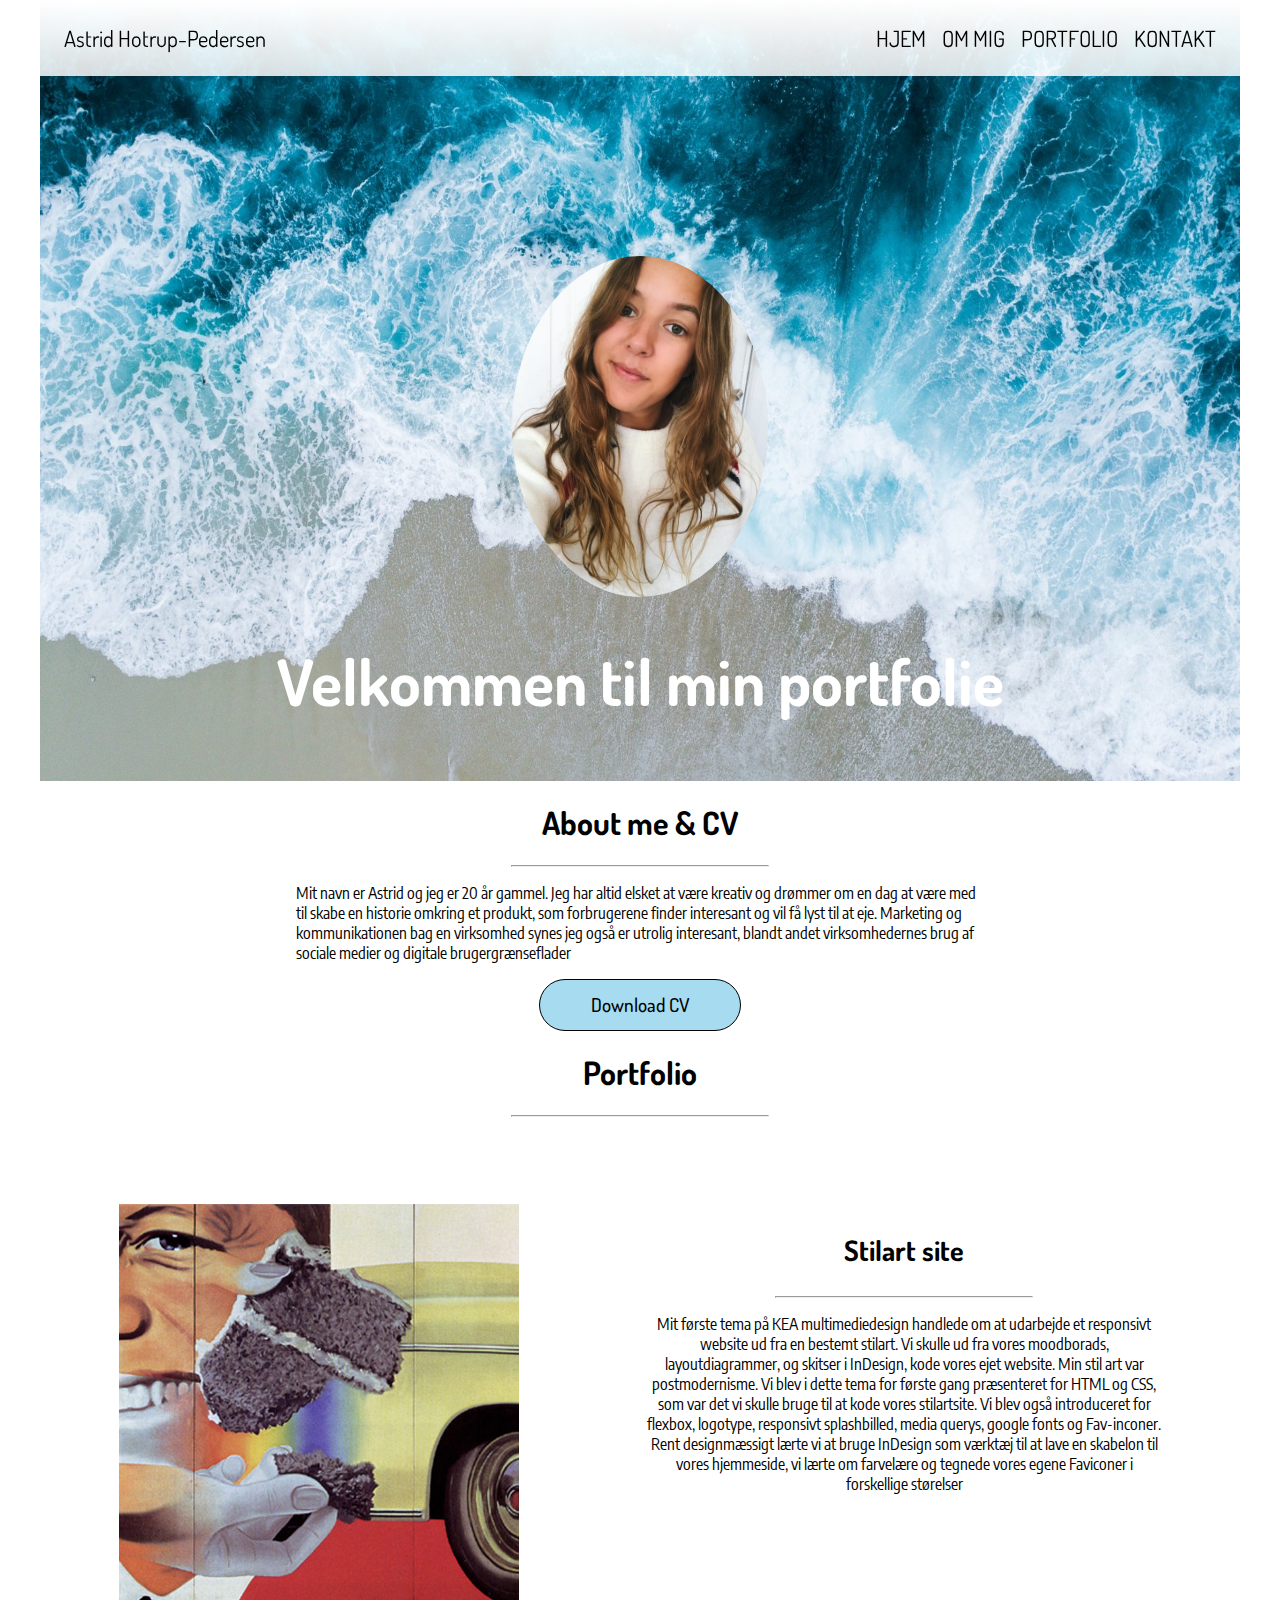
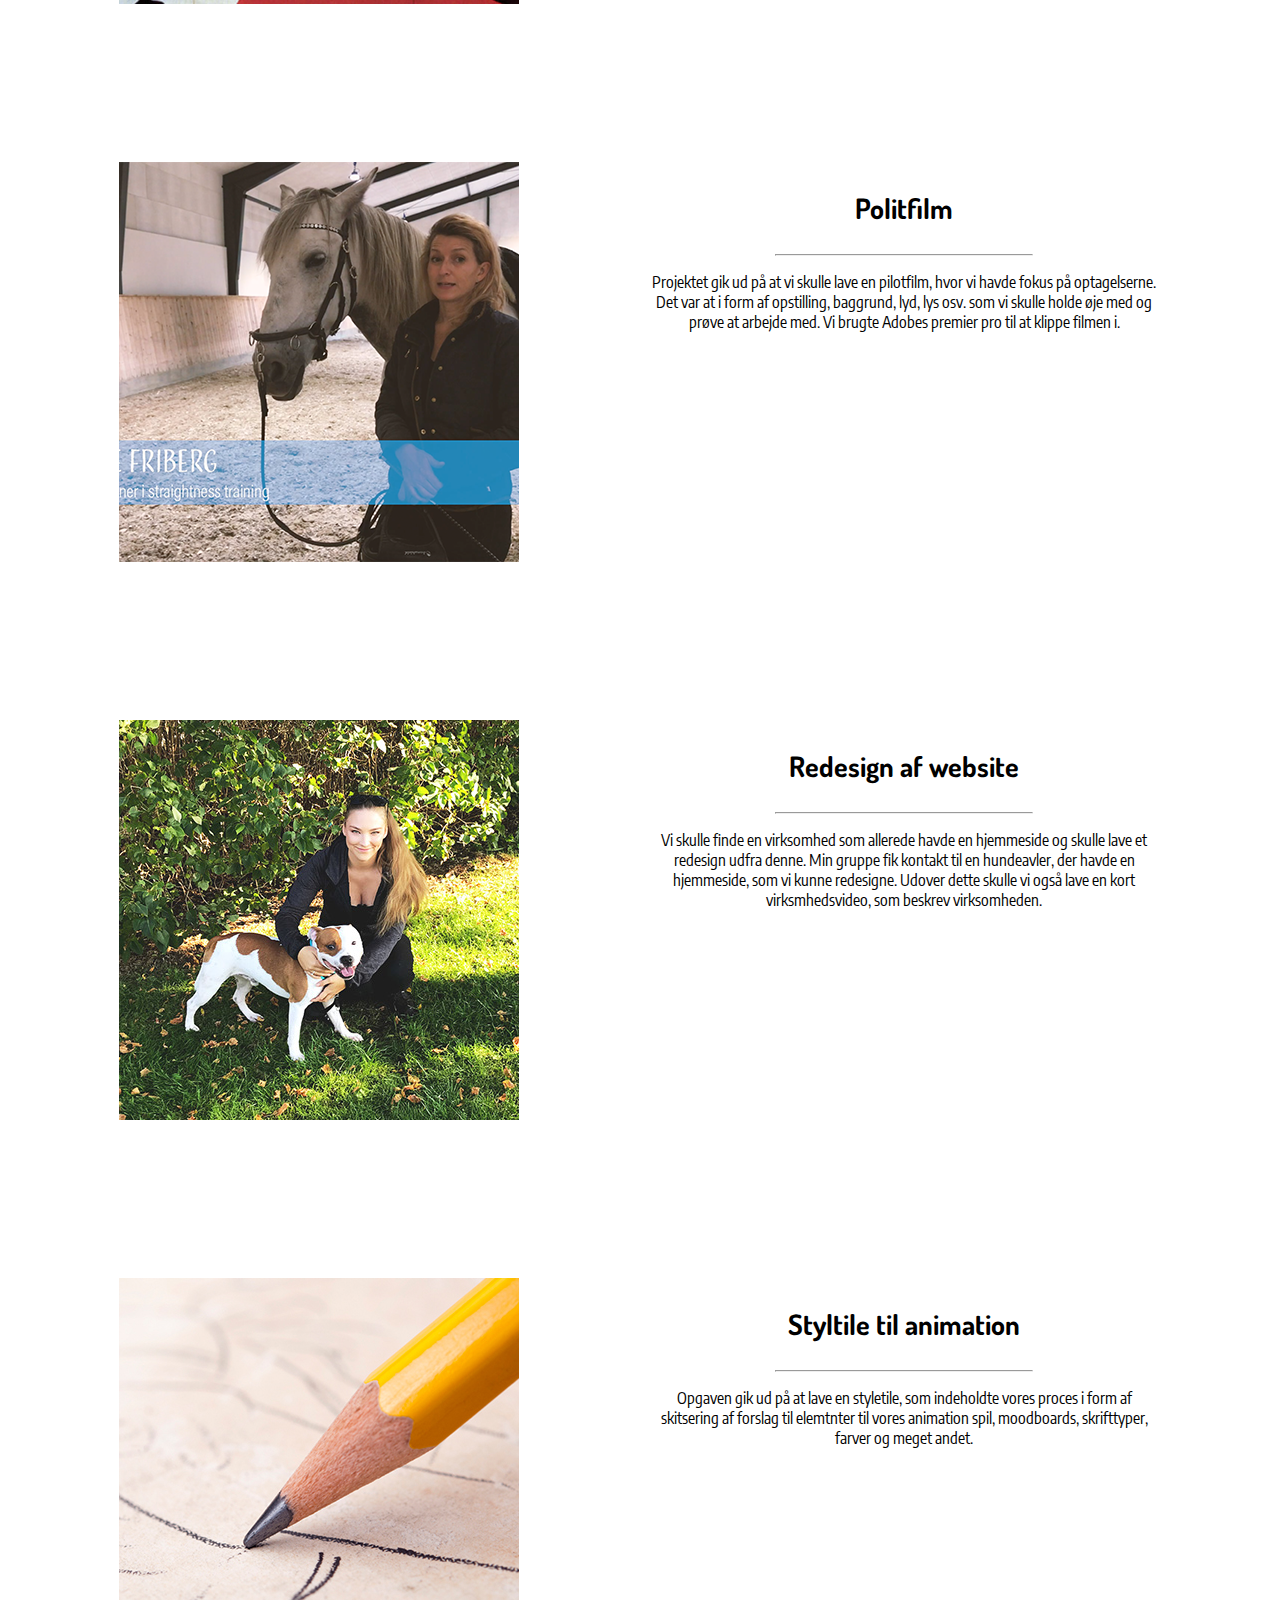
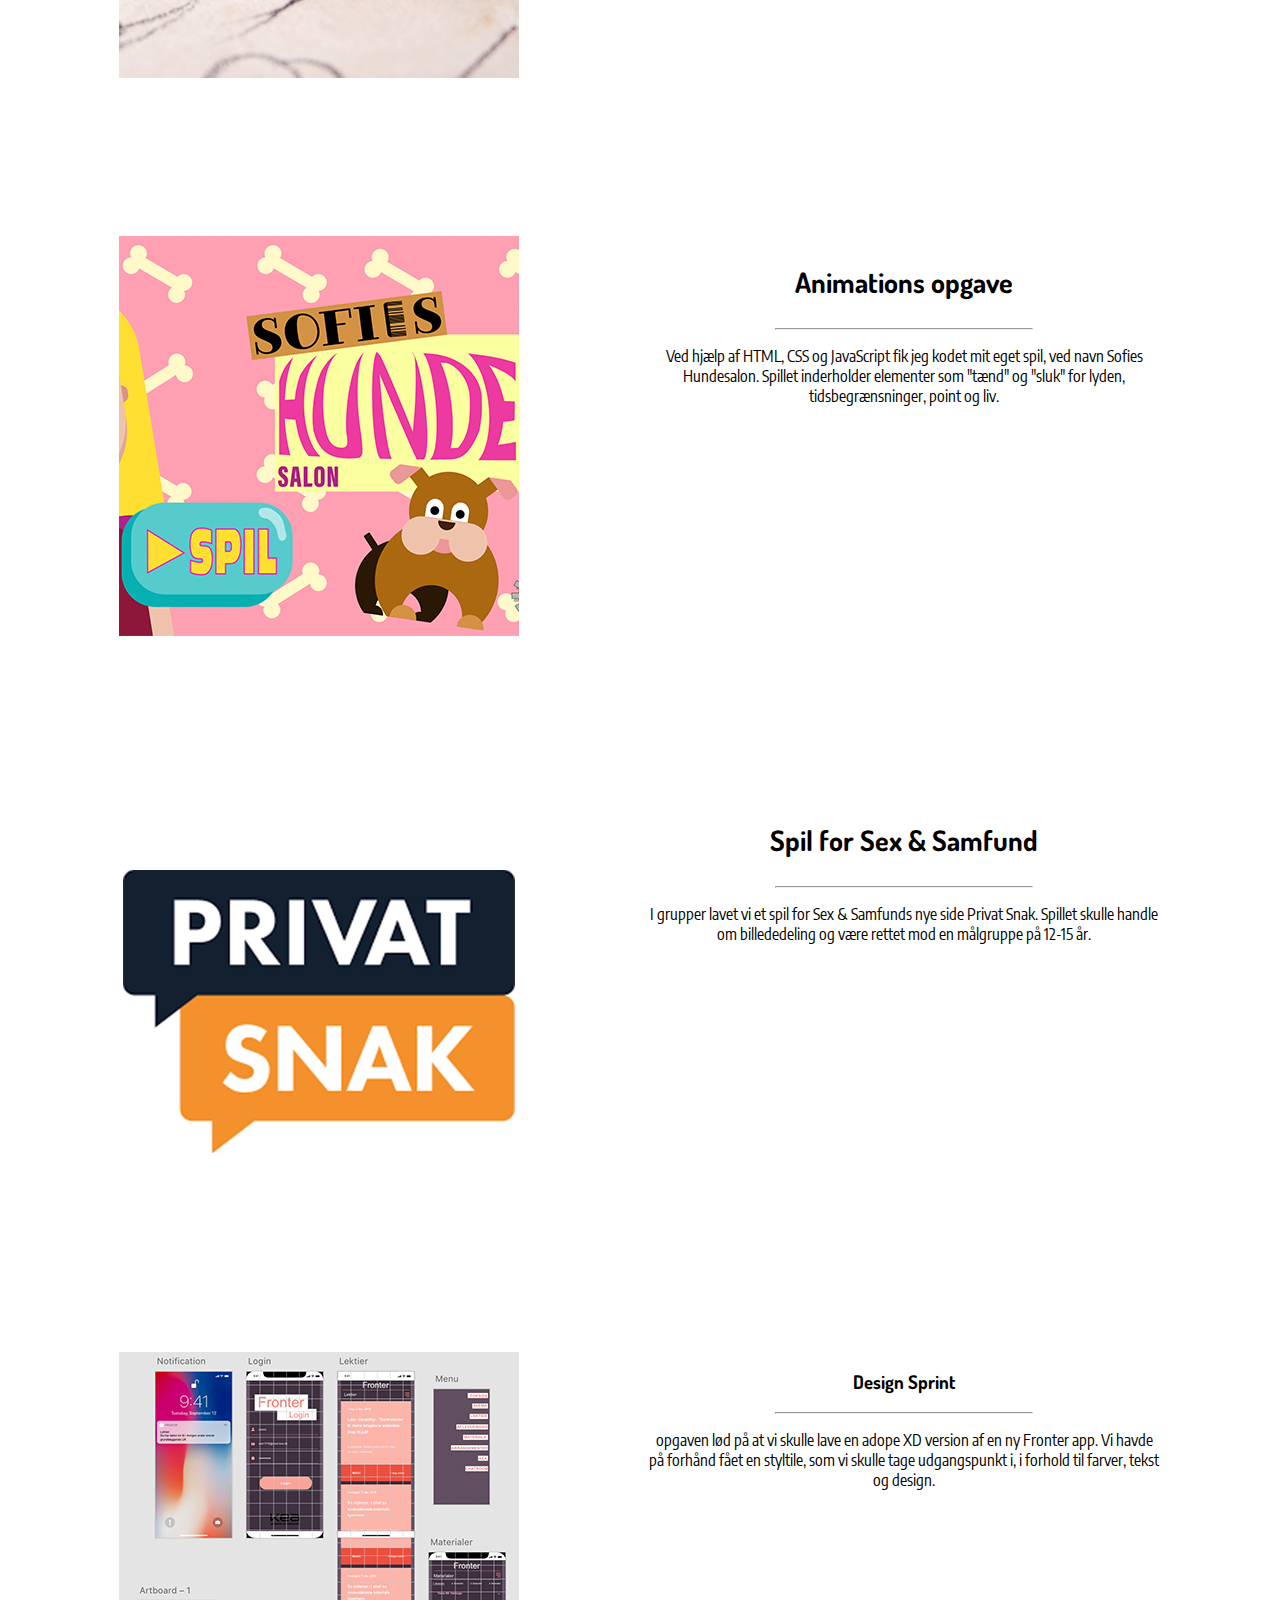
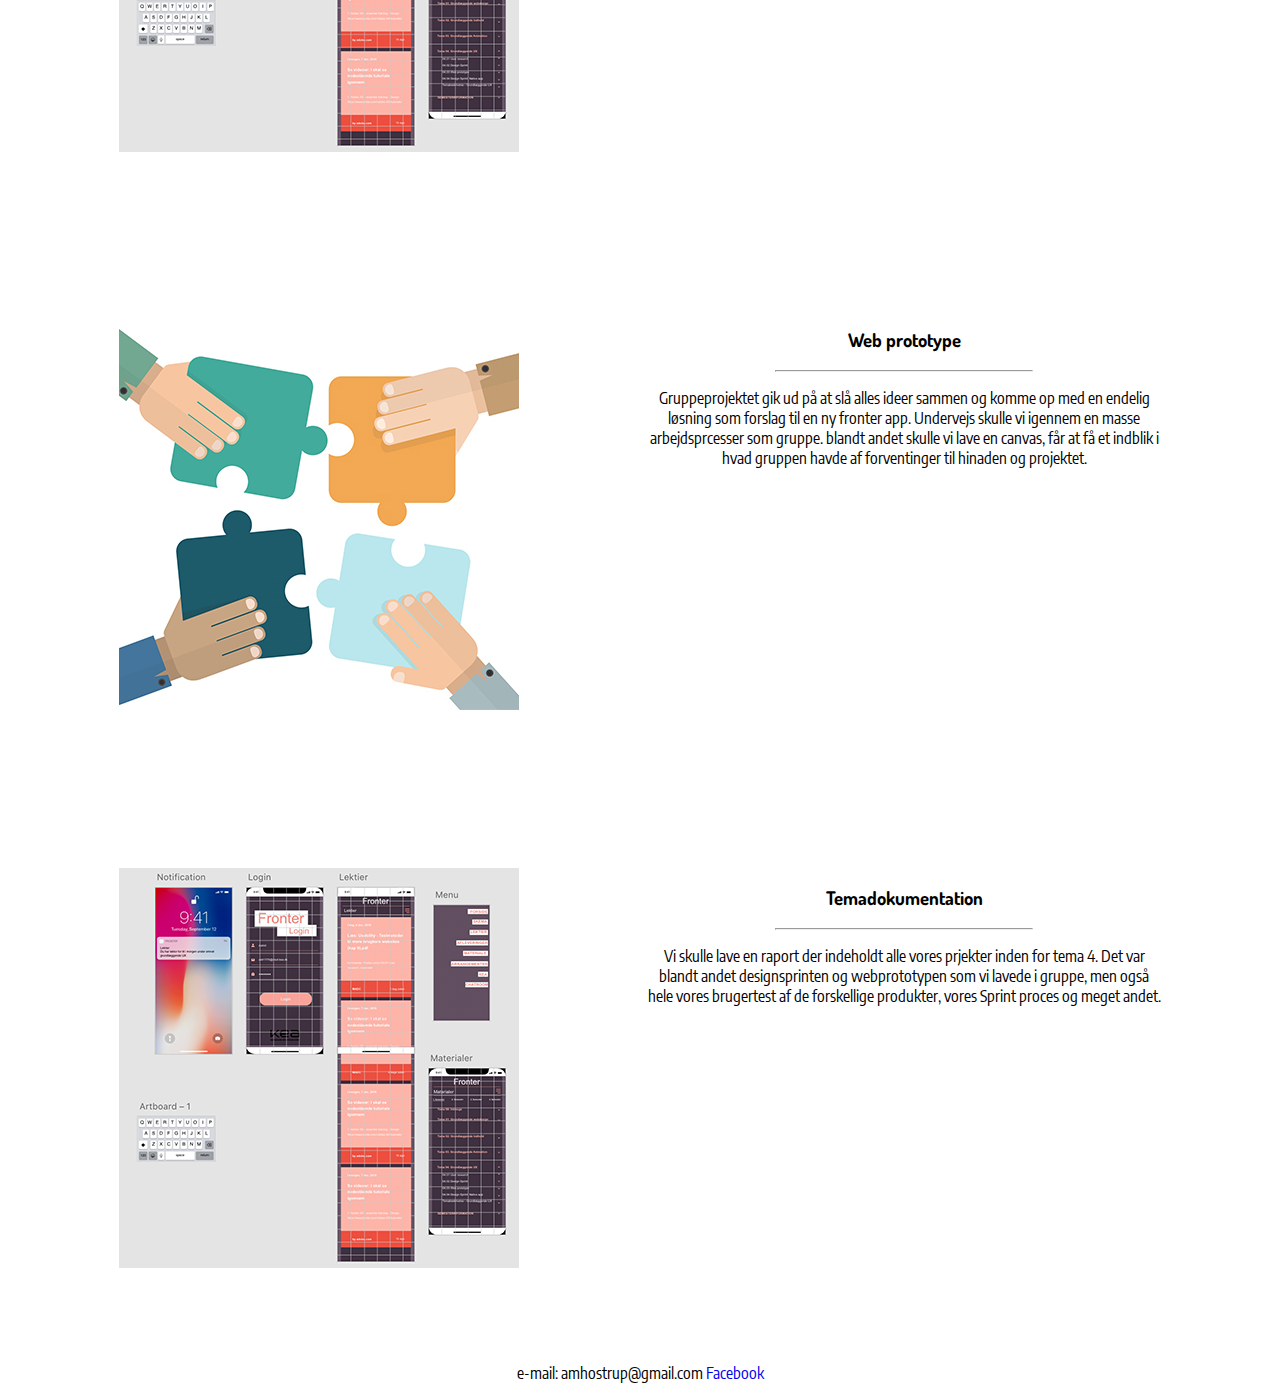
<file: portfolie/index.html>
<!DOCTYPE html>
<html lang="da">

<head>
    <meta charset="utf-8">
    <meta name="viewport" content="width=device-width, initial-scale=1.0">
    <title>Astrid Hostrup-Pedersen, Portfolio</title>
    <link rel="stylesheet" href="style.css">
    <link href="https://fonts.googleapis.com/css?family=Dosis|Encode+Sans+Condensed" rel="stylesheet">
</head>

<body>
    <header>
        <div class="navn">Astrid Hotrup-Pedersen</div>

        <div class="burgermenu">
            <div class="box hide">
                <div class="ned_menu">
                    <a href="#home">HJEM</a>
                    <a href="#about">OM MIG</a>
                    <a href="#portfolio">PORTFOLIO</a>
                    <a href="#contact">KONTAKT</a>
                </div>
            </div>
            <div class="bar1"></div>
            <div class="bar2"></div>
            <div class="bar3"></div>
        </div>

        <nav class="hovedmenu">
            <a href="#home">HJEM</a>
            <a href="#about">OM MIG</a>
            <a href="#portfolio">PORTFOLIO</a>
            <a href="#contact">KONTAKT</a>
        </nav>


    </header>


    <section id="home">

        <div class="splash">
        </div>

        <div class="mig">
            <img src="billeder/mig.JPG" alt="Astrid Hotrup-Pedersen">
        </div>

        <div class="overskrift">
            <h1>Velkommen til min portfolie</h1>
        </div>

    </section>

    <section id="about">
        <h1>About me & CV</h1>
        <hr>
        <p>Mit navn er Astrid og jeg er 20 år gammel. Jeg har altid elsket at være kreativ og drømmer om en dag at være med til skabe en historie omkring et produkt, som forbrugerene finder interesant og vil få lyst til at eje. Marketing og kommunikationen bag en virksomhed synes jeg også er utrolig interesant, blandt andet virksomhedernes brug af sociale medier og digitale brugergrænseflader </p>
        <a href="pics/cv.pdf" download="" class="button">Download CV</a>
    </section>

    <section id="portfolio">

        <h1>Portfolio</h1>
        <hr>

        <div id="stilart">

            <div class="container">
                <div class="column">
                    <img src="billeder/postmodern.jpg" alt="postmoderne kunst" class="image">
                    <div class="middle">
                        <div class="text">
                            <a href="redesign.html">
                                <h3>Stilart site</h3>
                            </a>
                            <hr>
                            <p>Mit første tema på KEA multimediedesign handlede om at udarbejde et responsivt website ud fra en bestemt stilart. Vi skulle ud fra vores moodborads, layoutdiagrammer, og skitser i InDesign, kode vores ejet website. Min stil art var postmodernisme. Vi blev i dette tema for første gang præsenteret for HTML og CSS, som var det vi skulle bruge til at kode vores stilartsite. Vi blev også introduceret for flexbox, logotype, responsivt splashbilled, media querys, google fonts og Fav-inconer. Rent designmæssigt lærte vi at bruge InDesign som værktæj til at lave en skabelon til vores hjemmeside, vi lærte om farvelære og tegnede vores egene Faviconer i forskellige størelser</p>
                        </div>
                    </div>

                </div>
            </div>
        </div>

        <div id="pilotfilm">
            <div class="container">
                <div class="column">
                    <img src="billeder/pilotfilm.png" alt="billede fra pilotfilm" class="image">
                    <div class="middle">
                        <div class="text">
                            <a href="https://www.youtube.com/watch?v=J_aZduEG86E&feature=youtu.be" target="_blank">
                                <h3>Politfilm</h3>
                            </a>
                            <hr>
                            <p>Projektet gik ud på at vi skulle lave en pilotfilm, hvor vi havde fokus på optagelserne. Det var at i form af opstilling, baggrund, lyd, lys osv. som vi skulle holde øje med og prøve at arbejde med. Vi brugte Adobes premier pro til at klippe filmen i.</p>
                        </div>
                    </div>
                </div>
            </div>
        </div>

        <div id="Redesign">
            <div class="container">
                <div class="column">
                    <img src="billeder/magster.jpg" alt="magster" class="image">
                    <div class="middle">
                        <div class="text">
                            <a href="http://tindertrouble.dk/kea/02-content/redesign_02_02_06_redesign/Index.html" target="_blank">
                                <h3>Redesign af website</h3>
                            </a>
                            <hr>
                            <p>Vi skulle finde en virksomhed som allerede havde en hjemmeside og skulle lave et redesign udfra denne. Min gruppe fik kontakt til en hundeavler, der havde en hjemmeside, som vi kunne redesigne. Udover dette skulle vi også lave en kort virksmhedsvideo, som beskrev virksomheden.</p>
                        </div>
                    </div>
                </div>
            </div>
        </div>

        <div id="styltile">
            <div class="container">
                <div class="column">
                    <img src="billeder/sketching.jpg" alt="sketching" class="image">

                    <div class="middle">
                        <div class="text">
                            <a href="https://fronter.com/kea/links/files.phtml/212829601$193992158$/1.+Semester/D.+Tema+03_prcent_3A+Grundl_prcent_E6ggende+Animation/03.01+Koncept+og+grafik/Afleveringer/Afleveringer+Hold+B/03.01.04+-+Link+til+scene+samt+udvidet+style+tle/03_01_04_spil_astrid.pdf" target="_blank">
                                <h3>Styltile til animation</h3>
                            </a>
                            <hr>
                            <p>Opgaven gik ud på at lave en styletile, som indeholdte vores proces i form af skitsering af forslag til elemtnter til vores animation spil, moodboards, skrifttyper, farver og meget andet. </p>
                        </div>
                    </div>
                </div>
            </div>
        </div>

        <div id="Redesign">
            <div class="container">
                <div class="column">
                    <img src="billeder/spil.png" alt="Sofies hundesalon" class="image">
                    <div class="middle">
                        <div class="text">
                            <a href="http://astridhostrup.dk/kea/03-animation/spil/index.html" target="_blank">
                                <h3>Animations opgave</h3>
                            </a>
                            <hr>
                            <p>Ved hjælp af HTML, CSS og JavaScript fik jeg kodet mit eget spil, ved navn Sofies Hundesalon. Spillet inderholder elementer som "tænd" og "sluk" for lyden, tidsbegrænsninger, point og liv.</p>
                        </div>
                    </div>
                </div>
            </div>
        </div>



        <div id="sexogsamfund">
            <div class="container">
                <div class="column">
                    <img src="billeder/privatsnak.png" alt="privatsnak" class="image">
                    <div class="middle">
                        <div class="text">
                            <a href="http://astridhostrup.dk/kea/03-animation/del_or_no_del/" target="_blank">
                                <h3>Spil for Sex & Samfund</h3>
                            </a>
                            <hr>
                            <p>I grupper lavet vi et spil for Sex & Samfunds nye side Privat Snak. Spillet skulle handle om billededeling og være rettet mod en målgruppe på 12-15 år.</p>
                        </div>
                    </div>
                </div>
            </div>
        </div>

        <div id="designsprint">
            <div class="container">
                <div class="column">
                    <img src="billeder/designsprint.png" alt="Adope XD screenshot" class="image">
                    <div class="middle">
                        <div class="text">
                            <h3>Design Sprint</h3>
                            <hr>
                            <p>opgaven lød på at vi skulle lave en adope XD version af en ny Fronter app. Vi havde på forhånd fået en styltile, som vi skulle tage udgangspunkt i, i forhold til farver, tekst og design.</p>
                        </div>
                    </div>
                </div>
            </div>
        </div>

        <div id="Webprototype">
            <div class="container">
                <div class="column">
                    <img src="billeder/gruppe.jpg" alt="gruppearbejde" class="image">
                    <div class="middle">
                        <div class="text">
                            <h3>Web prototype</h3>
                            <hr>
                            <p> Gruppeprojektet gik ud på at slå alles ideer sammen og komme op med en endelig løsning som forslag til en ny fronter app. Undervejs skulle vi igennem en masse arbejdsprcesser som gruppe. blandt andet skulle vi lave en canvas, får at få et indblik i hvad gruppen havde af forventinger til hinaden og projektet.</p>
                        </div>
                    </div>
                </div>
            </div>
        </div>


        <div id="Temadokumentation">

            <div class="container">
                <div class="column">
                    <img src="billeder/designsprint.png" alt="Adope XD screenshot" class="image">
                    <div class="middle">
                        <div class="text">
                            <h3>Temadokumentation</h3>
                            <hr>
                            <p>Vi skulle lave en raport der indeholdt alle vores prjekter inden for tema 4. Det var blandt andet designsprinten og webprototypen som vi lavede i gruppe, men også hele vores brugertest af de forskellige produkter, vores Sprint proces og meget andet.</p>
                        </div>
                    </div>
                </div>
            </div>
        </div>

    </section>

    <script src="script.js"></script>
</body>

<footer>
    <section id="contact">
        <p>e-mail: amhostrup@gmail.com <a href="https://www.facebook.com/astrid.hostruppedersen">Facebook</a></p>
    </section>
</footer>

</html>
</file>
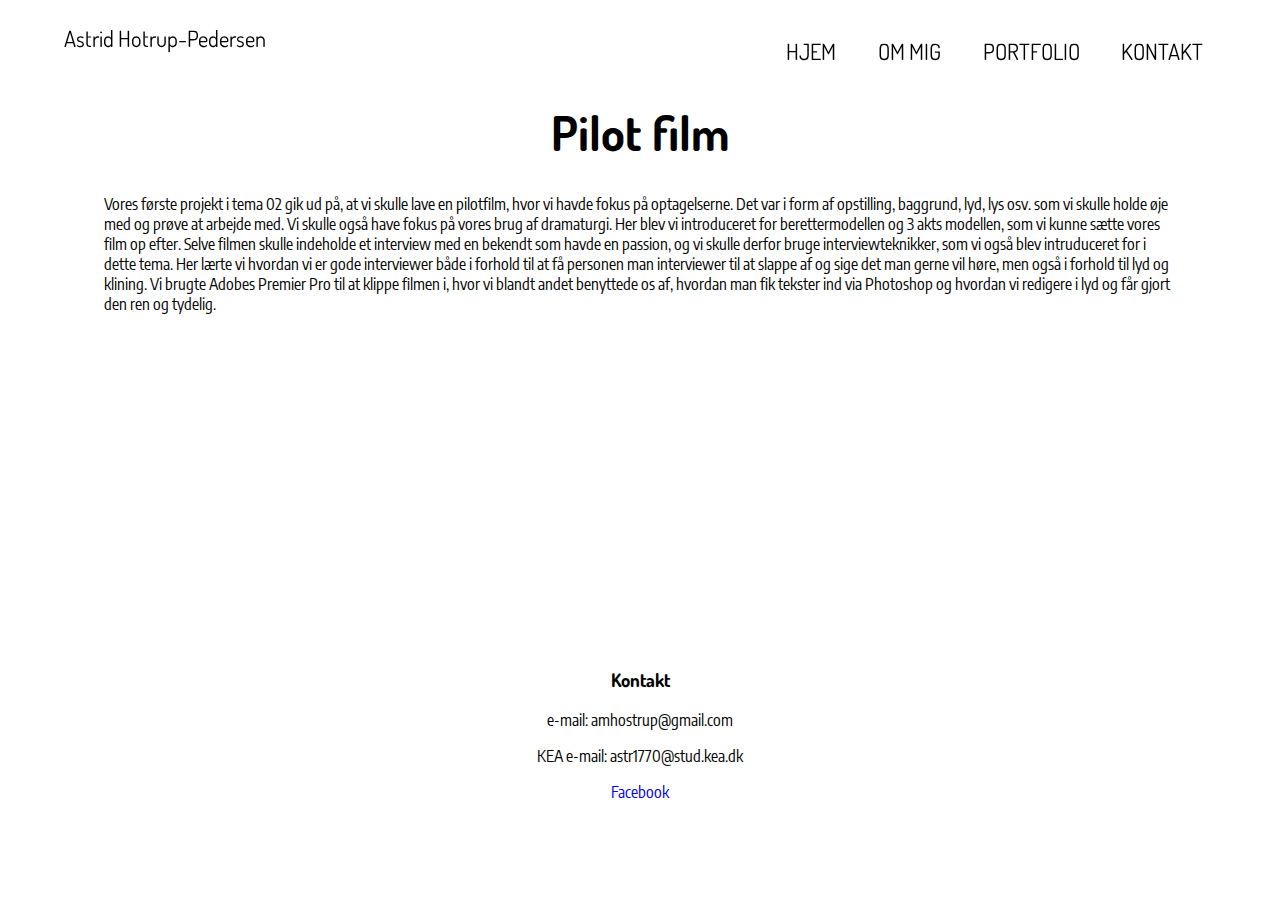
<file: pilotfilm.html>
<!DOCTYPE html>
<html lang="da">

<head>
    <meta charset="utf-8">
    <meta name="viewport" content="width=device-width, initial-scale=1.0">
    <title>Portfolio, Pilotfilm</title>
    <link rel="stylesheet" href="style.css">
    <link href="https://fonts.googleapis.com/css?family=Dosis|Encode+Sans+Condensed" rel="stylesheet">
</head>

<body>
    <header>
        <div class="navn">Astrid Hotrup-Pedersen</div>

        <div class="burgermenu">
            <div class="box hide">
                <div class="ned_menu">
                    <a href="index.html#home">HJEM</a>
                    <a href="index.html#about">OM MIG</a>
                    <a href="index.html#portfolio">PORTFOLIO</a>
                    <a href="index.html#contact">KONTAKT</a>
                </div>
            </div>
            <div class="bar1"></div>
            <div class="bar2"></div>
            <div class="bar3"></div>
        </div>

        <nav class="hovedmenu">
            <a href="index.html#home">HJEM</a>
            <a href="index.html#about">OM MIG</a>
            <a href="index.html#portfolio">PORTFOLIO</a>
            <a href="index.html#contact">KONTAKT</a>
        </nav>
    </header>
    <section id="portfolio_sites">
        <div class="portfolio_overskrift">
            <h1>Pilot film</h1>
        </div>

        <p>Vores første projekt i tema 02 gik ud på, at vi skulle lave en pilotfilm, hvor vi havde fokus på optagelserne. Det var i form af opstilling, baggrund, lyd, lys osv. som vi skulle holde øje med og prøve at arbejde med. Vi skulle også have fokus på vores brug af dramaturgi. Her blev vi introduceret for berettermodellen og 3 akts modellen, som vi kunne sætte vores film op efter. Selve filmen skulle indeholde et interview med en bekendt som havde en passion, og vi skulle derfor bruge interviewteknikker, som vi også blev intruduceret for i dette tema. Her lærte vi hvordan vi er gode interviewer både i forhold til at få personen man interviewer til at slappe af og sige det man gerne vil høre, men også i forhold til lyd og klining. Vi brugte Adobes Premier Pro til at klippe filmen i, hvor vi blandt andet benyttede os af, hvordan man fik tekster ind via Photoshop og hvordan vi redigere i lyd og får gjort den ren og tydelig.</p>

        <iframe width="560" height="315" src="https://www.youtube.com/embed/J_aZduEG86E" frameborder="0" allow="accelerometer; autoplay; encrypted-media; gyroscope; picture-in-picture" allowfullscreen></iframe>

    </section>

    <script src="script.js"></script>
    <footer>
        <section id="contact">
            <h3>Kontakt</h3>
            <p>e-mail: amhostrup@gmail.com</p>
            <p>KEA e-mail: astr1770@stud.kea.dk</p><a href="https://www.facebook.com/astrid.hostruppedersen">
                <p>Facebook</p>
            </a>
        </section>
    </footer>
</body>


</html>
</file>
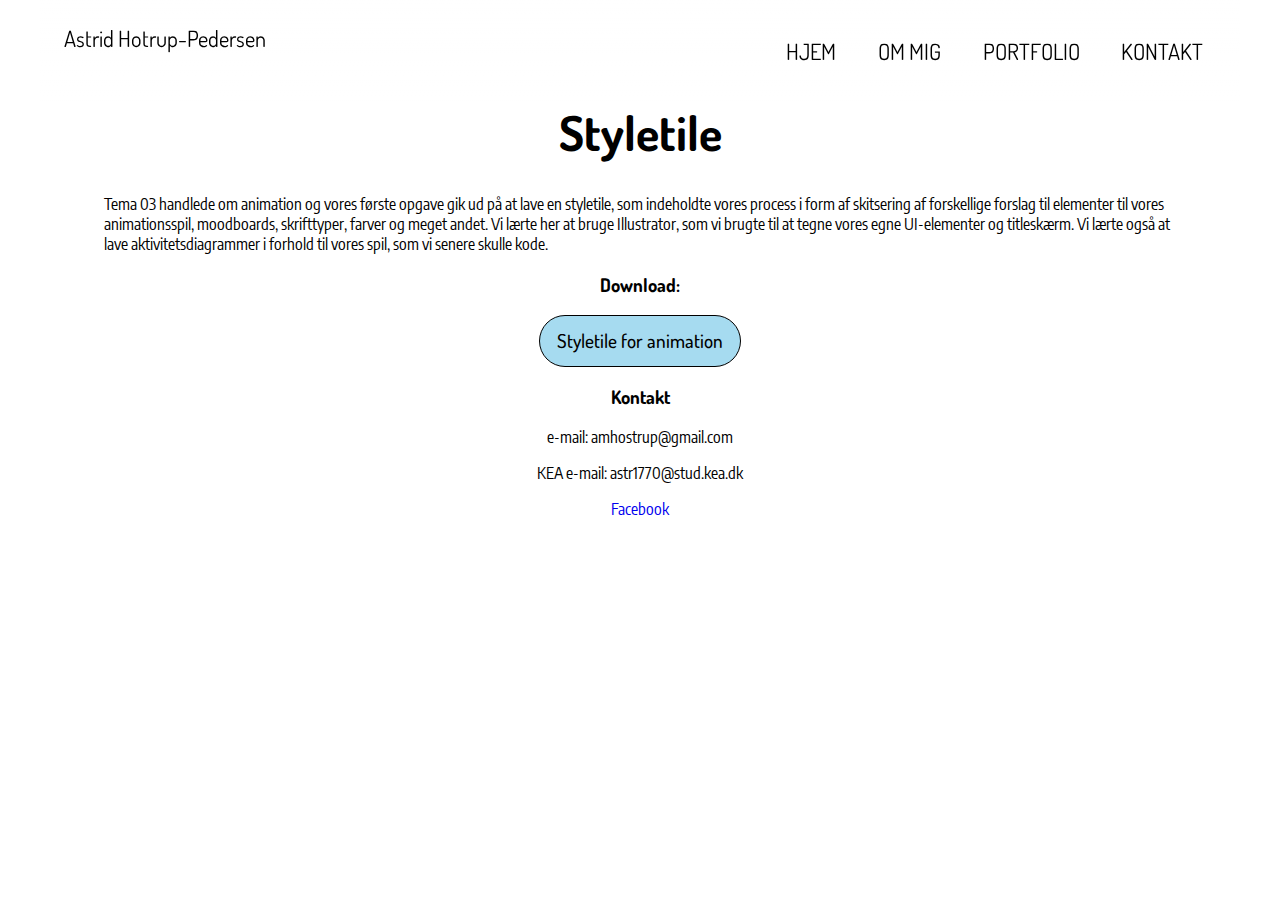
<file: styletile.html>
<!DOCTYPE html>
<html lang="da">

<head>
    <meta charset="utf-8">
    <meta name="viewport" content="width=device-width, initial-scale=1.0">
    <title>Astrid Hostrup-Pedersen, Portfolio</title>
    <link rel="stylesheet" href="style.css">
    <link href="https://fonts.googleapis.com/css?family=Dosis|Encode+Sans+Condensed" rel="stylesheet">
</head>

<body>
    <header>
        <div class="navn">Astrid Hotrup-Pedersen</div>

        <div class="burgermenu">
            <div class="box hide">
                <div class="ned_menu">
                    <a href="index.html#home">HJEM</a>
                    <a href="index.html#about">OM MIG</a>
                    <a href="index.html#portfolio">PORTFOLIO</a>
                    <a href="index.html#contact">KONTAKT</a>
                </div>
            </div>
            <div class="bar1"></div>
            <div class="bar2"></div>
            <div class="bar3"></div>
        </div>

        <nav class="hovedmenu">
            <a href="index.html#home">HJEM</a>
            <a href="index.html#about">OM MIG</a>
            <a href="index.html#portfolio">PORTFOLIO</a>
            <a href="index.html#contact">KONTAKT</a>
        </nav>
    </header>
    <section id="portfolio_sites">
        <div class="portfolio_overskrift">
            <h1>Styletile</h1>
        </div>

        <p>Tema 03 handlede om animation og vores første opgave gik ud på at lave en styletile, som indeholdte vores process i form af skitsering af forskellige forslag til elementer til vores animationsspil, moodboards, skrifttyper, farver og meget andet. Vi lærte her at bruge Illustrator, som vi brugte til at tegne vores egne UI-elementer og titleskærm. Vi lærte også at lave aktivitetsdiagrammer i forhold til vores spil, som vi senere skulle kode.</p>

        <h3>Download:</h3>
        <div class="knap">
            <a href="billeder/styltile/03_01_04_spil_astrid.pdf" download="" class="button">Styletile for animation</a>
        </div>

    </section>

    <script src="script.js"></script>
    <footer>
        <section id="contact">
            <h3>Kontakt</h3>
            <p>e-mail: amhostrup@gmail.com</p>
            <p>KEA e-mail: astr1770@stud.kea.dk</p><a href="https://www.facebook.com/astrid.hostruppedersen">
                <p>Facebook</p>
            </a>
        </section>
    </footer>
</body>


</html>
</file>
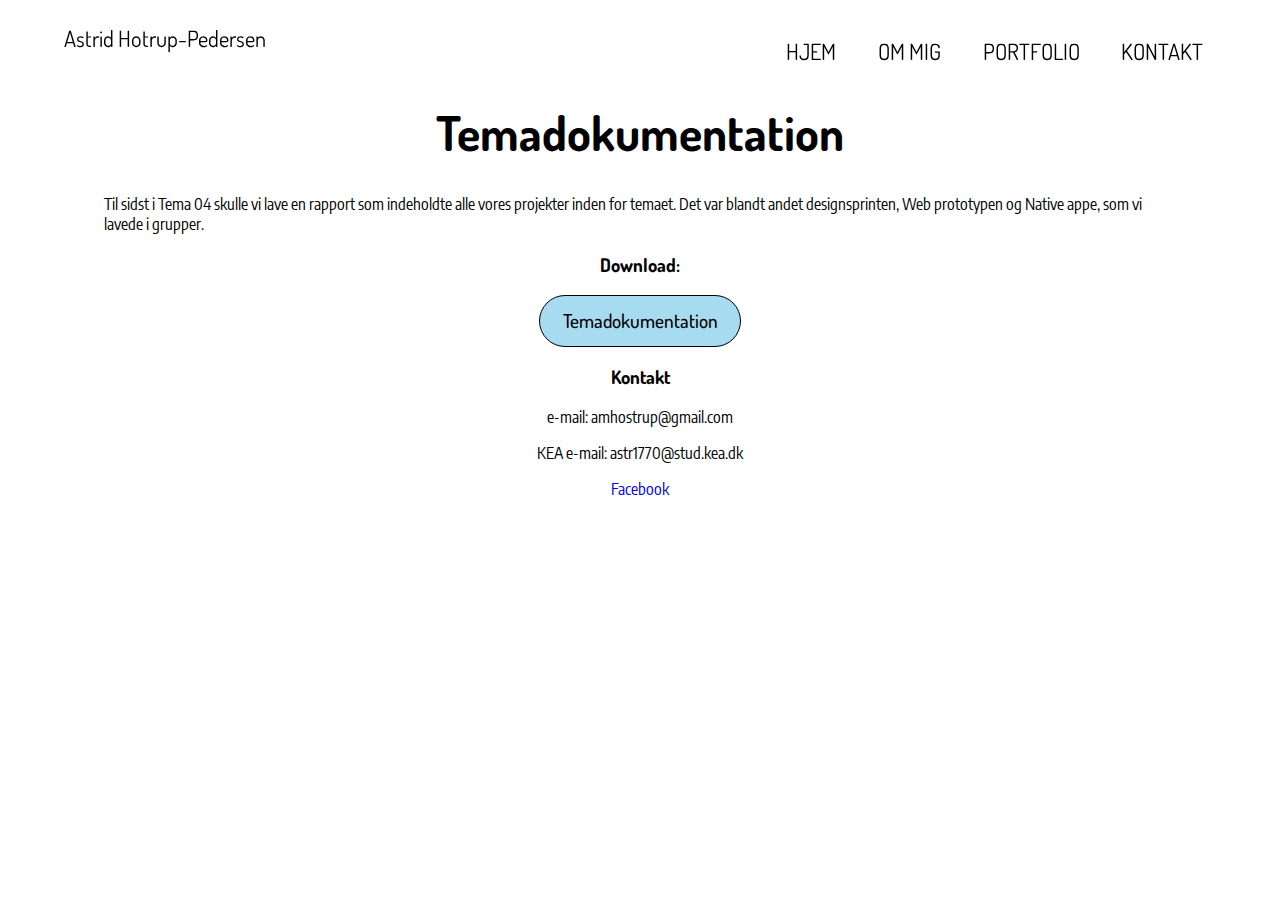
<file: temadokumentation.html>
<!DOCTYPE html>
<html lang="da">

<head>
    <meta charset="utf-8">
    <meta name="viewport" content="width=device-width, initial-scale=1.0">
    <title>Portfolio, Temadokumentation</title>
    <link rel="stylesheet" href="style.css">
    <link href="https://fonts.googleapis.com/css?family=Dosis|Encode+Sans+Condensed" rel="stylesheet">
</head>

<body>
    <header>
        <div class="navn">Astrid Hotrup-Pedersen</div>

        <div class="burgermenu">
            <div class="box hide">
                <div class="ned_menu">
                    <a href="index.html#home">HJEM</a>
                    <a href="index.html#about">OM MIG</a>
                    <a href="index.html#portfolio">PORTFOLIO</a>
                    <a href="index.html#contact">KONTAKT</a>
                </div>
            </div>
            <div class="bar1"></div>
            <div class="bar2"></div>
            <div class="bar3"></div>
        </div>

        <nav class="hovedmenu">
            <a href="index.html#home">HJEM</a>
            <a href="index.html#about">OM MIG</a>
            <a href="index.html#portfolio">PORTFOLIO</a>
            <a href="index.html#contact">KONTAKT</a>
        </nav>
    </header>
    <section id="portfolio_sites">
        <div class="portfolio_overskrift">
            <h1>Temadokumentation</h1>
        </div>

        <p>Til sidst i Tema 04 skulle vi lave en rapport som indeholdte alle vores projekter inden for temaet. Det var blandt andet designsprinten, Web prototypen og Native appe, som vi lavede i grupper.</p>

        <h3>Download:</h3>
        <div class="knap">
            <a href="billeder/dokumentation/Temadokumentation%20%2004.04.02.pdf" download="" class="button">Temadokumentation</a>
        </div>
    </section>

    <script src="script.js"></script>
    <footer>
        <section id="contact">
            <h3>Kontakt</h3>
            <p>e-mail: amhostrup@gmail.com</p>
            <p>KEA e-mail: astr1770@stud.kea.dk</p><a href="https://www.facebook.com/astrid.hostruppedersen">
                <p>Facebook</p>
            </a>
        </section>
    </footer>
</body>

</html>
</file>
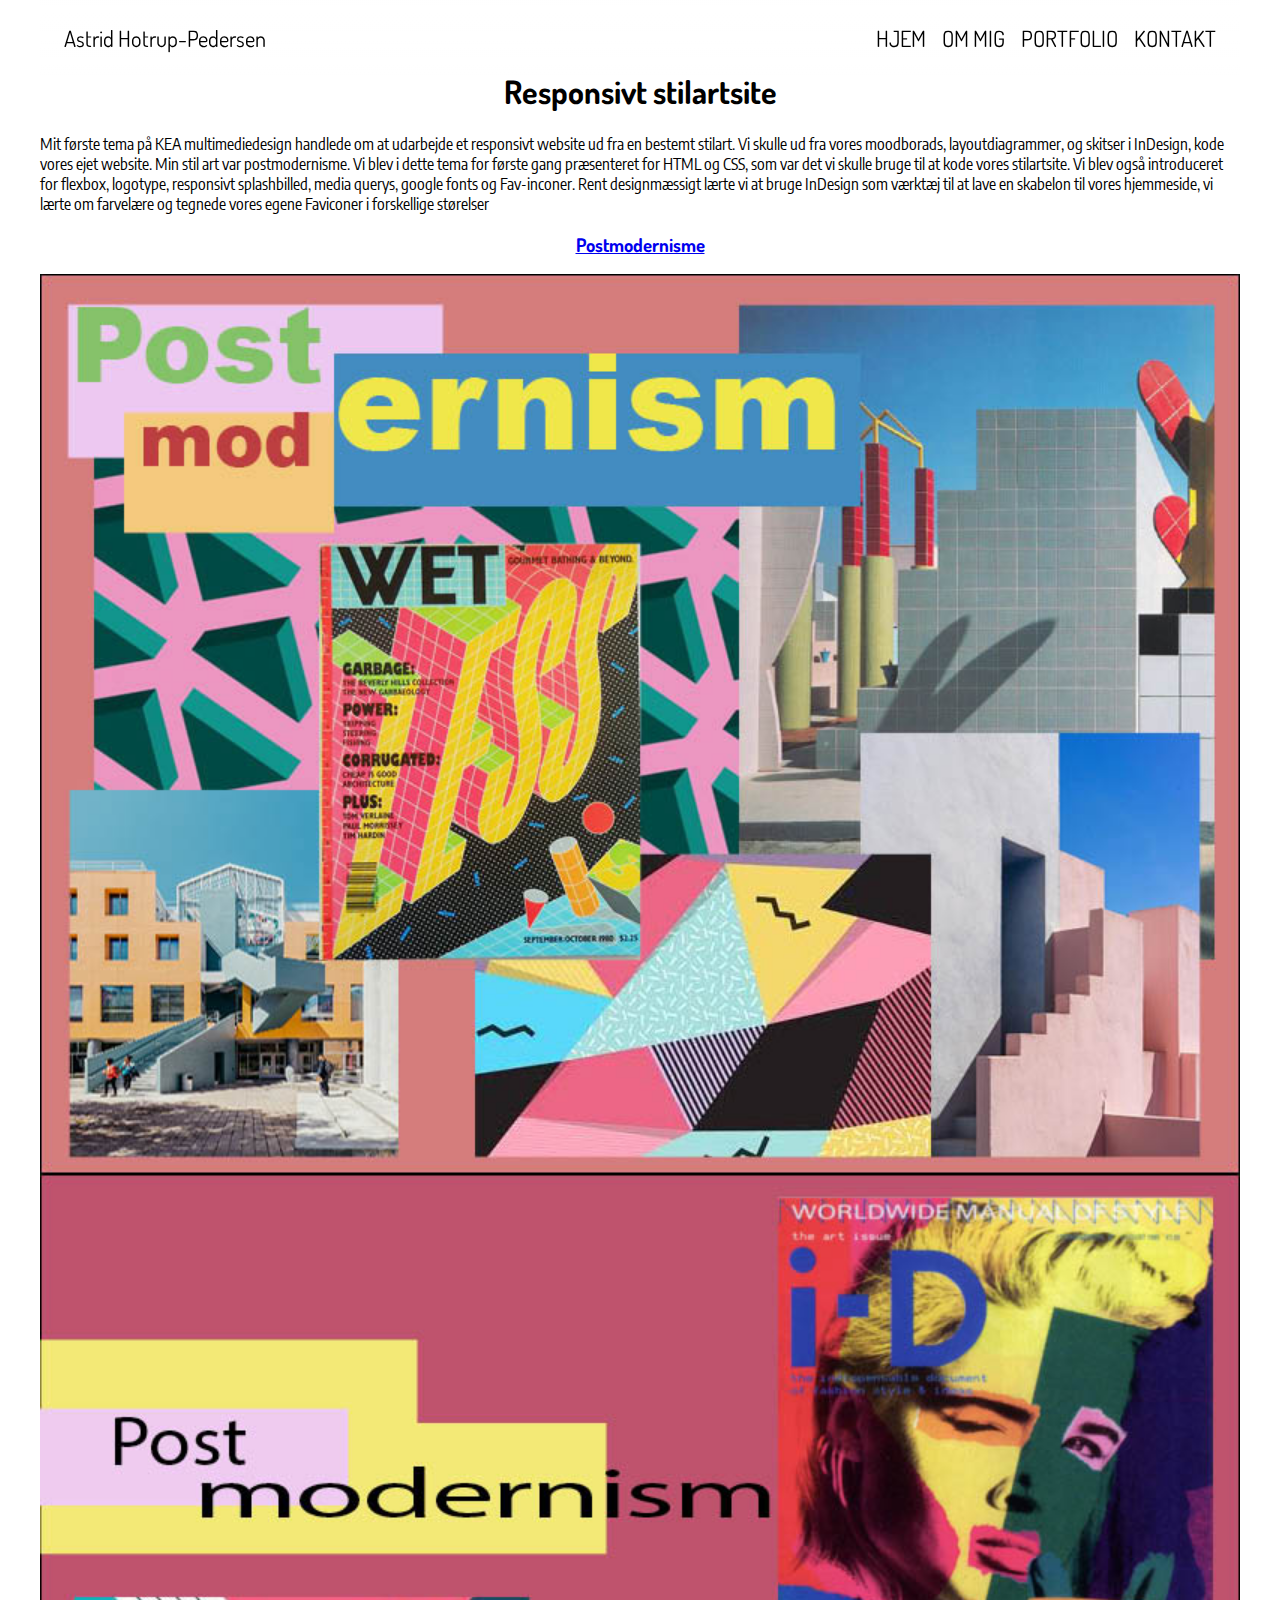
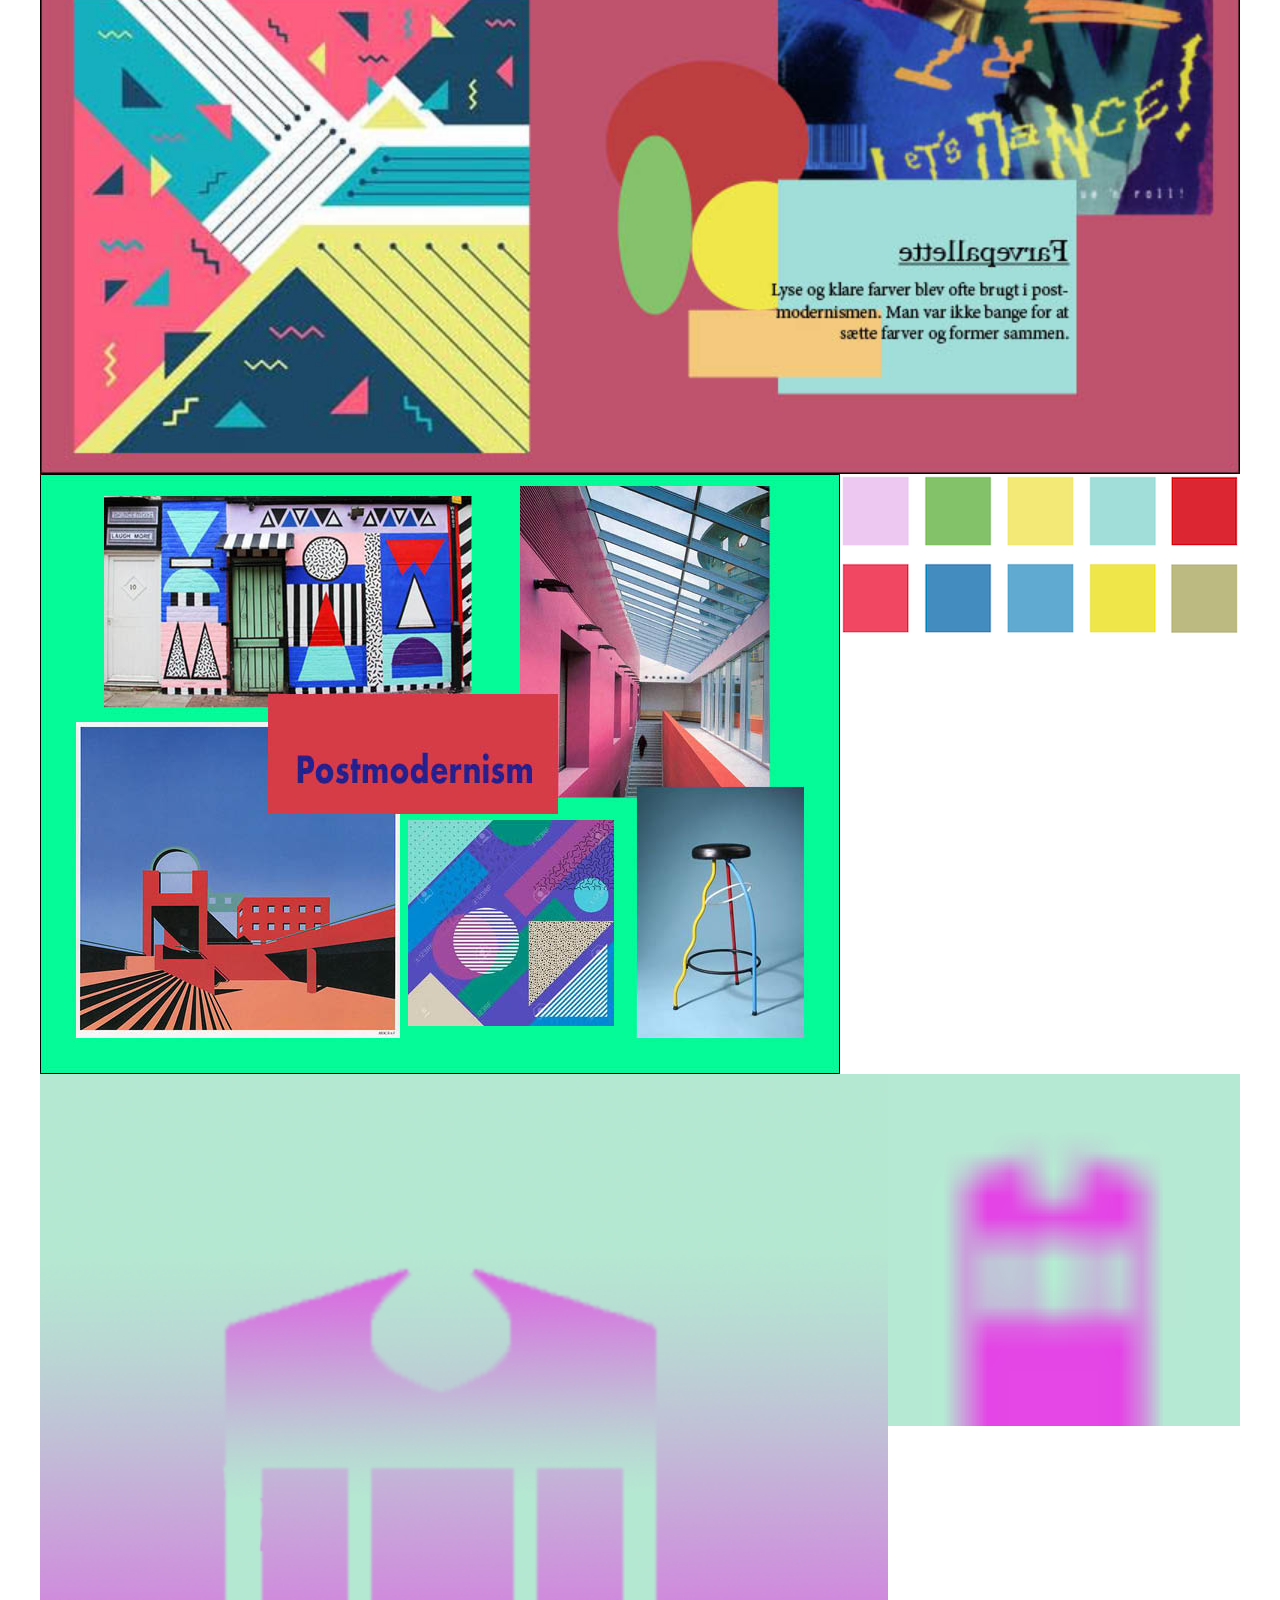
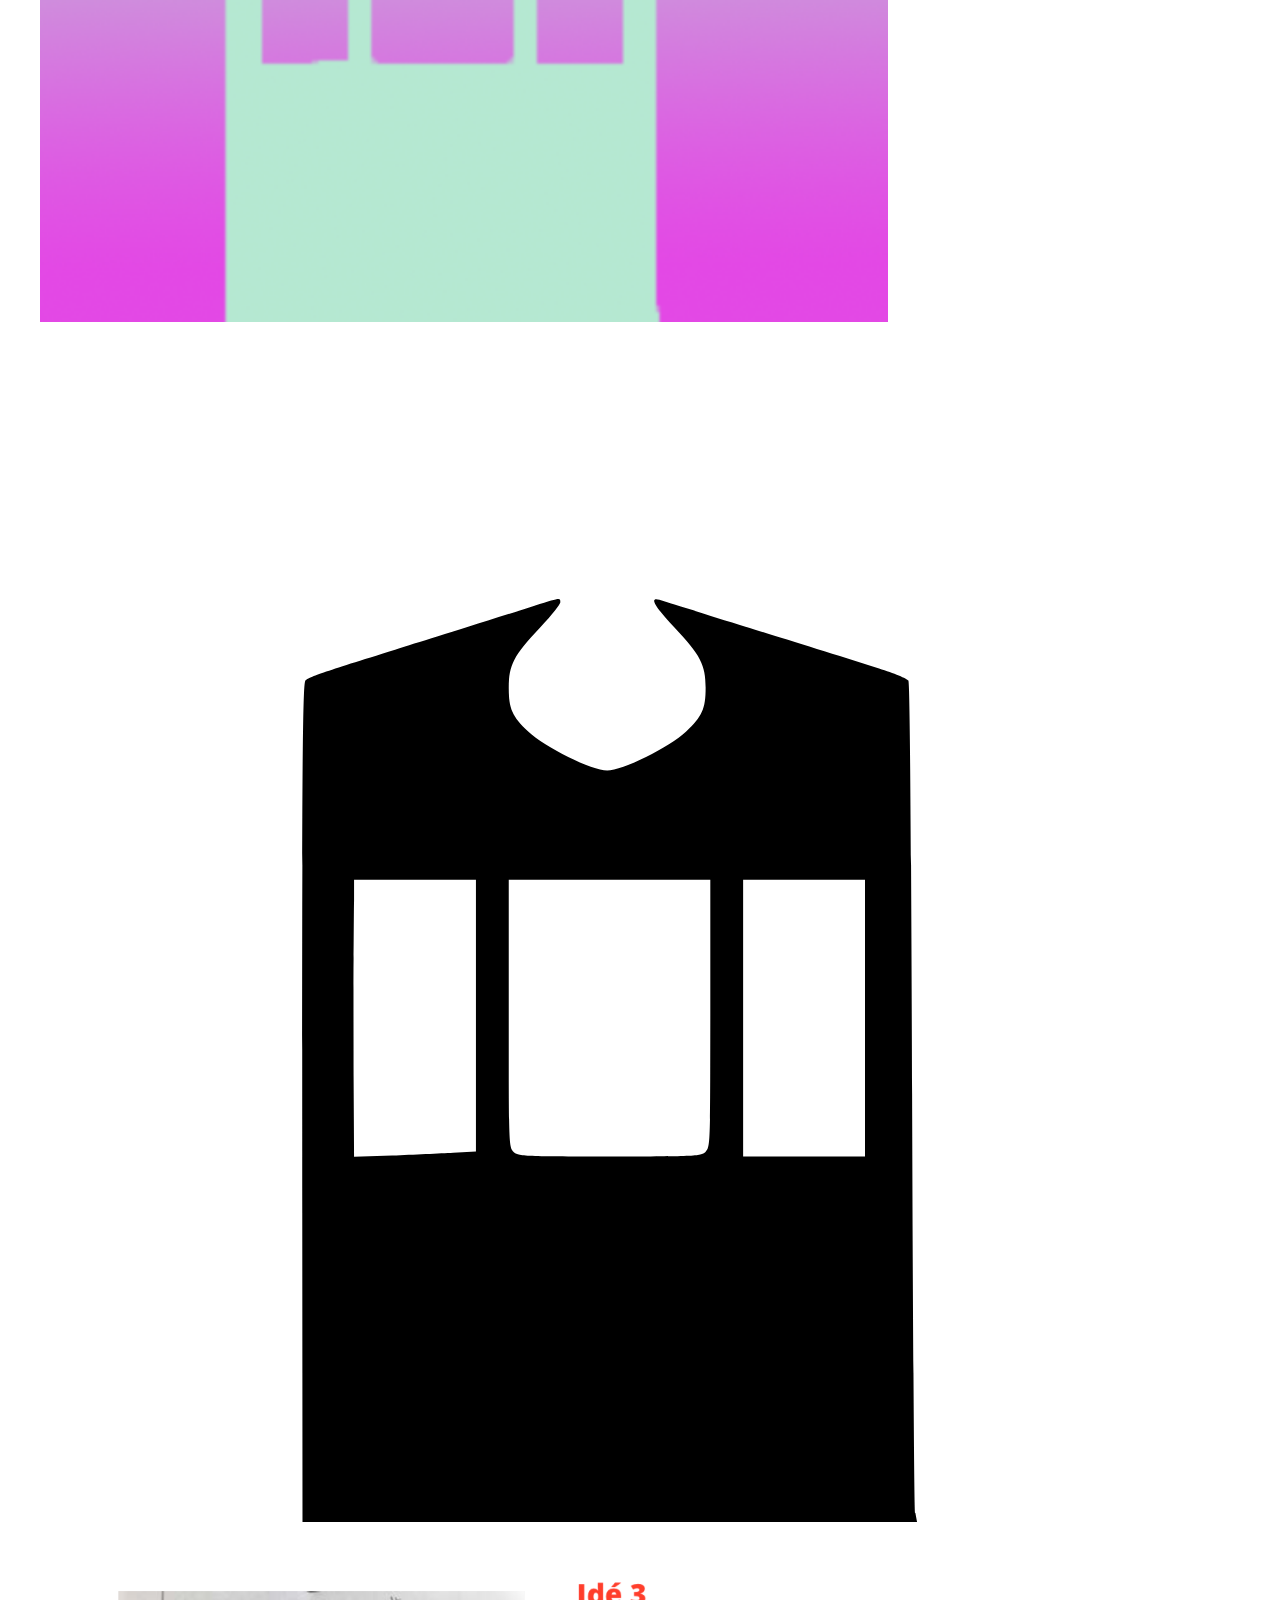
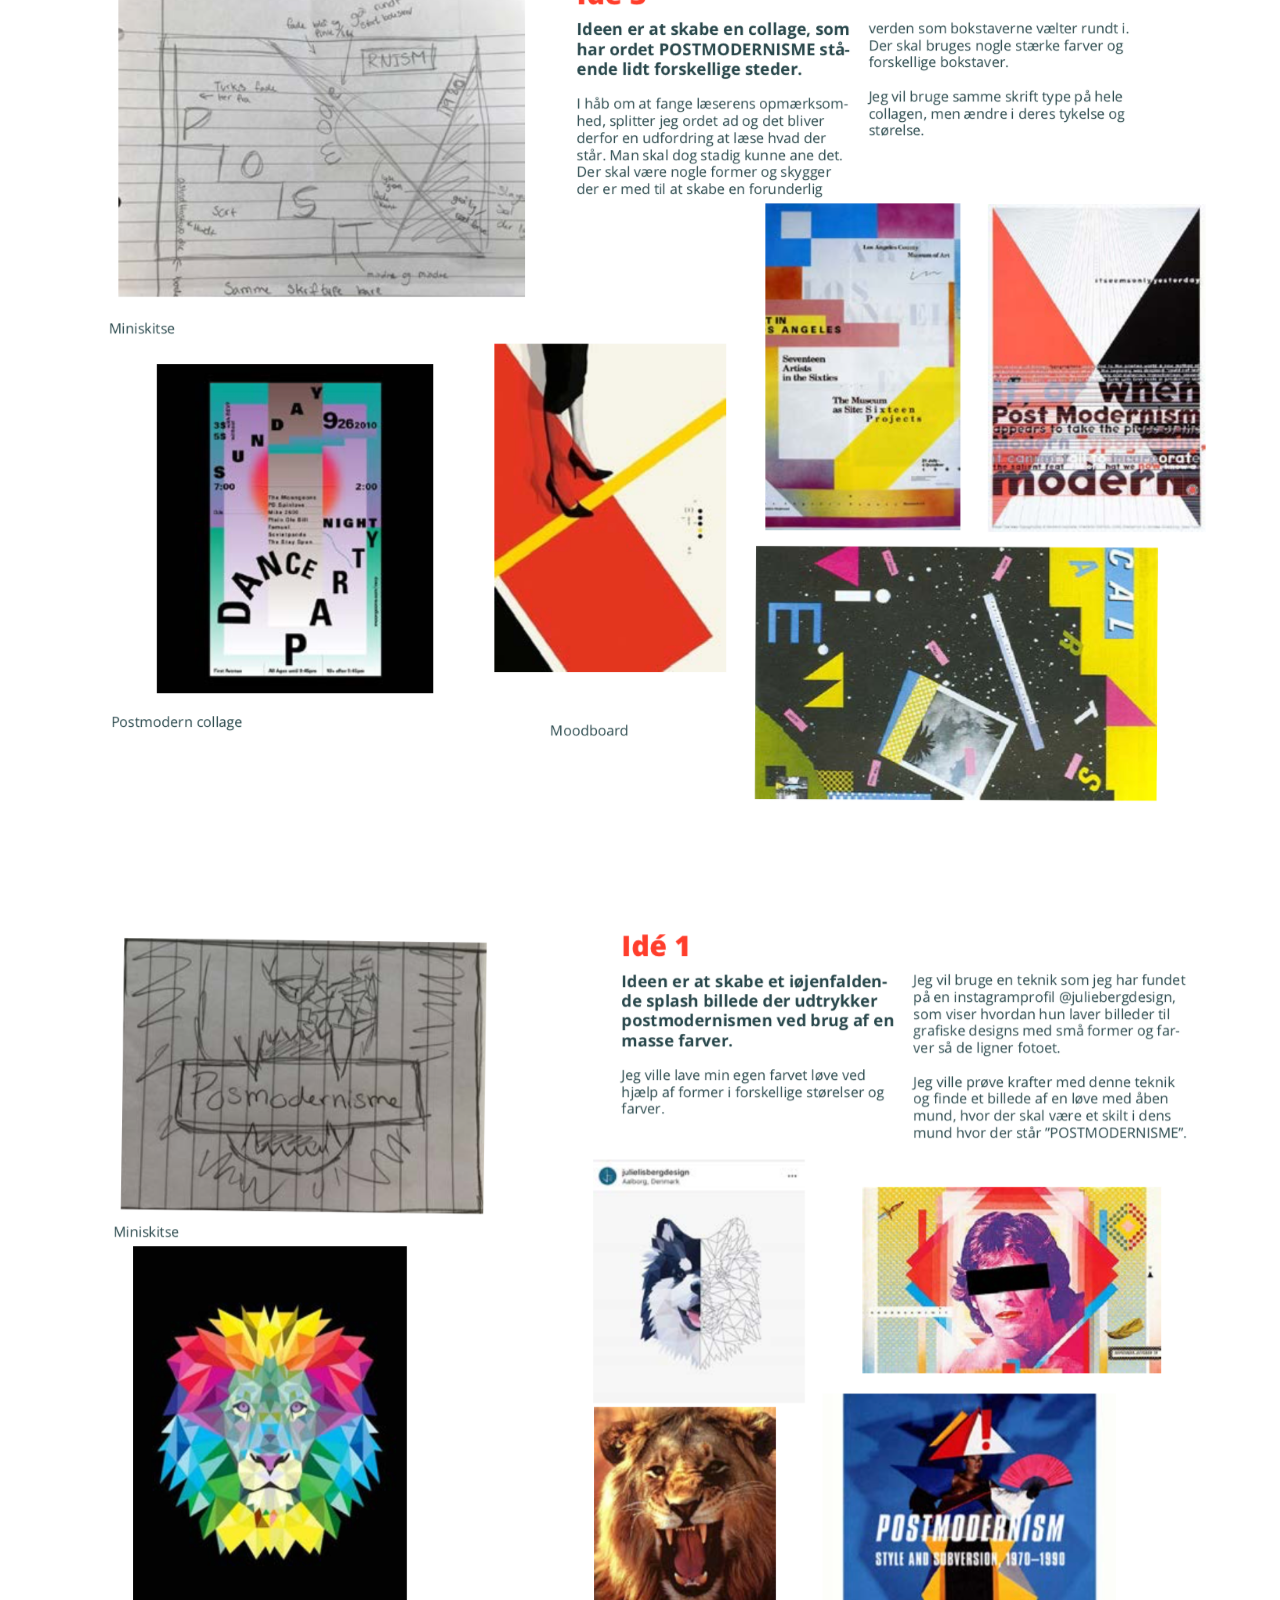
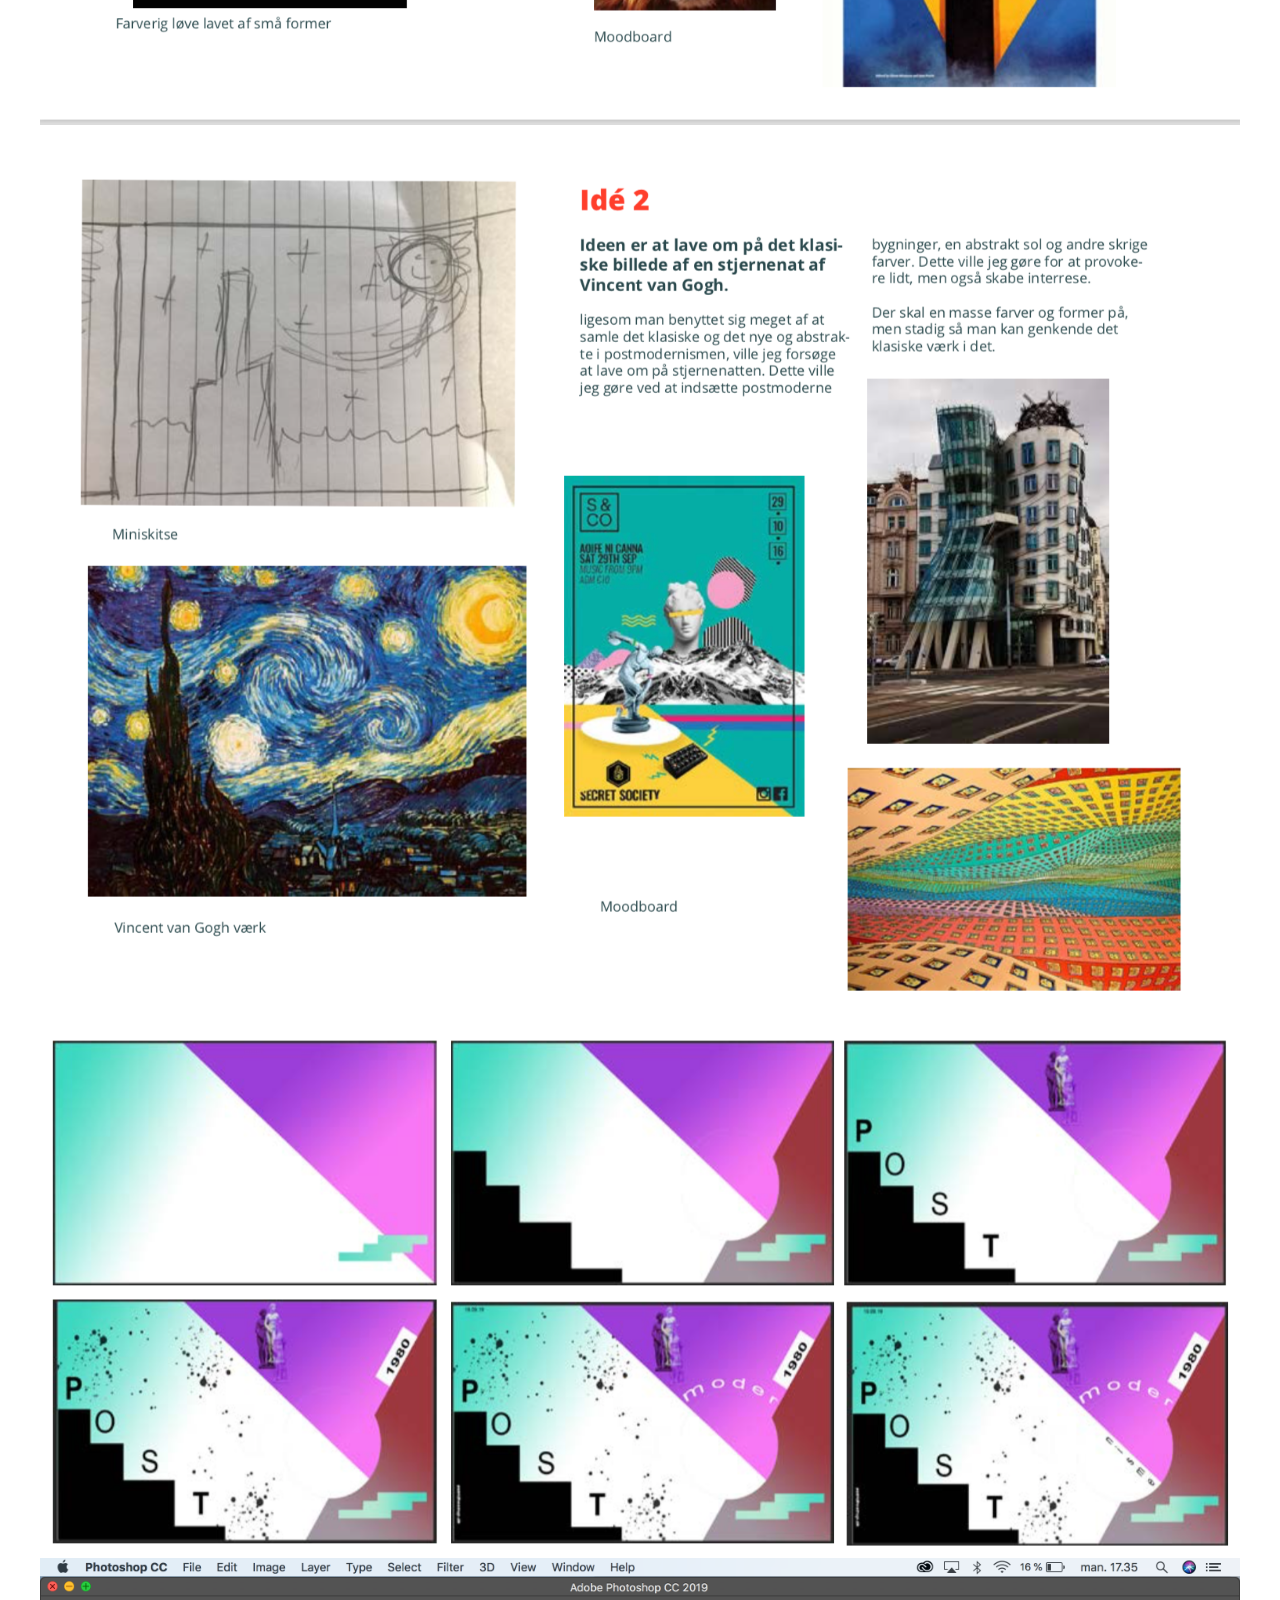
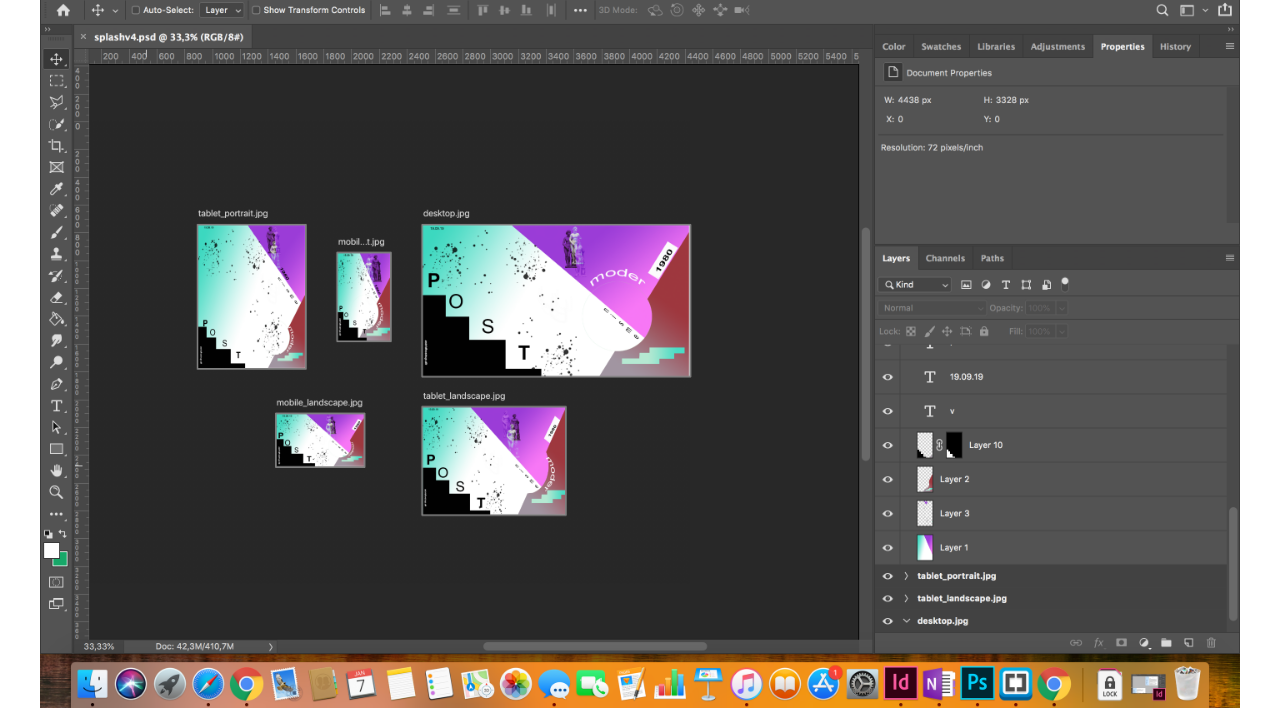
<file: portfolie/stilart.html>
<!DOCTYPE html>
<html lang="da">

<head>
    <meta charset="utf-8">
    <meta name="viewport" content="width=device-width, initial-scale=1.0">
    <title>Portfolio, stilart-site</title>
    <link rel="stylesheet" href="style.css">
    <link href="https://fonts.googleapis.com/css?family=Dosis|Encode+Sans+Condensed" rel="stylesheet">
</head>

<body>
    <header>
        <div class="navn">Astrid Hotrup-Pedersen</div>

        <div class="burgermenu">
            <div class="box hide">
                <div class="ned_menu">
                    <a href="#home">HJEM</a>
                    <a href="#about">OM MIG</a>
                    <a href="#portfolio">PORTFOLIO</a>
                    <a href="#contact">KONTAKT</a>
                </div>
            </div>
            <div class="bar1"></div>
            <div class="bar2"></div>
            <div class="bar3"></div>
        </div>

        <nav class="hovedmenu">
            <a href="#home">HJEM</a>
            <a href="#about">OM MIG</a>
            <a href="#portfolio">PORTFOLIO</a>
            <a href="#contact">KONTAKT</a>
        </nav>
    </header>




    <div class="portfolio_overskrift">
        <h1>Responsivt stilartsite</h1>
    </div>

    <p>Mit første tema på KEA multimediedesign handlede om at udarbejde et responsivt website ud fra en bestemt stilart. Vi skulle ud fra vores moodborads, layoutdiagrammer, og skitser i InDesign, kode vores ejet website. Min stil art var postmodernisme. Vi blev i dette tema for første gang præsenteret for HTML og CSS, som var det vi skulle bruge til at kode vores stilartsite. Vi blev også introduceret for flexbox, logotype, responsivt splashbilled, media querys, google fonts og Fav-inconer. Rent designmæssigt lærte vi at bruge InDesign som værktæj til at lave en skabelon til vores hjemmeside, vi lærte om farvelære og tegnede vores egene Faviconer i forskellige størelser</p>
    <a href="http://astridhostrup.dk/kea/01-web/04-responsive/01_04_02_responsive_v2/" target="_blank">
        <h3>Postmodernisme</h3>
    </a>

    <div id="stilart_splash">
        <div class="content">
            <div class="columns">
                <img src="billeder/stilart/01.01.01%20moodborad.jpg" style="width:100%"></div>
            <div class="columns"><img src="billeder/stilart/01.01.01%20moodborad2.jpg" style="width:100%"></div>
            <div class="columns"><img src="billeder/stilart/01.01.01%20moodborad3.jpg" style="width:100%"></div>
            <div class="columns"><img src="billeder/stilart/moodfarvepalette.png" style="width:100%"></div>
            <div class="columns"><img src="billeder/stilart/android-chrome-512x512.png" style="width:100%"></div>
            <div class="columns"><img src="billeder/stilart/favicon-16x16.png" style="width:100%"></div>
            <div class="columns"><img src="billeder/stilart/safari-pinned-tab.svg" style="width:100%"></div>
            <div class="columns"><img src="billeder/stilart/skitse_stilart_1.png" style="width:100%"></div>
            <div class="columns"><img src="billeder/stilart/skitse_stilart_2.png" style="width:100%"></div>
            <div class="columns"><img src="billeder/stilart/skitse_stilart_3.png" style="width:100%"></div>
            <div class="columns"><img src="billeder/stilart/splash_proces.png" style="width:100%"></div>
            <div class="columns"><img src="billeder/stilart/splash.png" style="width:100%"></div>
        </div>
    </div>

    <script src="script.js"></script>

</body>

</html>
</file>
<file: portfolie/style.css>
/*-----overordnet-----*/

img {
    width: 50%;
    vertical-align: middle;
}

h1,
h2,
h3 {
    font-family: 'Dosis', sans-serif;
    text-align: center;
}

header,
body {
    max-width: 1200px;
    margin: 0 auto;
}

nav {
    z-index: 3;
}

hr {
    width: 20vw;
    color: black;
}

p {
    font-family: 'Encode Sans Condensed', sans-serif;
}

.hide {
    display: none;
}

/*-------download CV--------*/
.button {
    font-family: 'Dosis', sans-serif;
    font-size: 1.2rem;
    background-color: #a6dbf0;
    border-radius: 20vw;
    display: block;
    margin: 0 auto;
    text-align: center;
    color: black;
    width: 200px;
    height: 50px;
    line-height: 50px;
    /*for at få teksten i midten vertikalt*/
    text-decoration: none;
    font-weight: 500;
    border: 4px solid white;
    cursor: crosshair;
    border: solid 0.5px black;
}

/*-------Menu--------*/


/* unvisited link */
header nav a:link {
    color: black;
}

/* visited link */
header nav a:visited {
    color: black;
}

/* mouse over link */
header nav a:hover {
    color: darkgrey;
}

/* selected link */
header nav a:active {
    color: darkgrey;
}

header {
    display: flex;
    flex-wrap: wrap;
    position: fixed;
    width: 100%;
    background-image: linear-gradient(rgb(255, 255, 255), rgba(255, 255, 255, 0.84));
    z-index: 2;
    justify-content: space-between;
}

header nav {
    display: flex;
    flex-direction: row;
    text-align: right;
    margin: 1rem 1rem;

}

header nav a {
    font-size: 1.4rem;
    margin: 1;
    padding: 0.5rem;
    font-family: 'Dosis', sans-serif;
    text-decoration: none;
}

.navn {
    font-family: 'Dosis', sans-serif;
    font-size: 1.4rem;
    margin: 1rem;
    padding: 0.5rem;
}

.burgermenu {
    padding: 1rem 2rem 0rem 0rem;
}

@media only screen and (max-width:725px) {

    .hovedmenu {
        display: none;
    }

}

@media only screen and (min-width:724px) {
    .burgermenu {
        display: none;
    }

}

/*-------brugermenu--------*/

.bar1,
.bar2,
.bar3 {
    display: flex;
    flex-wrap: wrap;
    width: 35px;
    height: 5px;
    background-color: #575757;
    margin: 6px 0;
    transition: 0.4s;

}


.change .bar1 {
    -webkit-transform: rotate(-45deg) translate(-9px, 6px);
    transform: rotate(-45deg) translate(-9px, 6px);
}


.change .bar2 {
    opacity: 0;
}


.change .bar3 {
    -webkit-transform: rotate(45deg) translate(-8px, -8px);
    transform: rotate(45deg) translate(-8px, -8px);
}

/*-------Home--------*/

#home {
    background-size: 100% 100%;
    display: flex;
    flex-direction: column;
    background-image: url(billeder/wave.jpeg);
    height: 35vw;
    padding: 20vw 0vw 6vw 0vw;
}

.overskrift {
    color: white;
    font-family: 'Dosis', sans-serif;
    font-size: 2rem;
    align-self: center;

}

.mig {
    align-self: center;

}

.mig img {
    border-radius: 50%;
    width: 20vw;
}

/*--------about------*/

#about p {
    padding: 0vw 20vw;
}

/*---------portfolio---------*/



.container {
    display: flex;
    flex-wrap: wrap;
    padding: 5px 5px;
    z-index: 1;
}

.column {
    flex-grow: 1;
    display: flex;
    flex-basis: 200px;
    margin: 5px;
    padding: 5px 5px;
    text-align: center;
}

.middle {
    flex-grow: 1;
    margin: 5vw;
}

.image {
    margin: 5vw;
}

#pilotfilm .image {
    justify-content: flex-end;
}

.text a {
    text-decoration: none;
    font-family: 'Dosis', sans-serif;
    background-color: black;
    font-size: 1.5rem;
}

/* unvisited link */
.text a:link {
    color: black;
}

/* visited link */
.text a:visited {
    color: black;
}

/* mouse over link */
.text a:hover {
    color: darkgrey;
}

/* selected link */
.text a:active {
    color: darkgrey;
}

@media only screen and (max-width:725px) {

    .container {
        position: relative;
        width: 100%;
        display: flex;
        flex-wrap: wrap;
        padding: 5px 5px;
    }

    .image {
        opacity: 1;
        display: block;
        position: relative;
        width: 86%;
        height: 86%;
        transition: 1s ease;
        backface-visibility: hidden;
        z-index: 0;

    }


    .middle {
        transition: .5s ease;
        opacity: 0;
        position: absolute;
        top: 43.5%;
        left: 43.5%;
        height: 80%;
        width: 80%;
        transform: translate(-50%, -50%);
        -ms-transform: translate(-100%, -100%);
        text-align: center;
    }

    .container:hover .image {
        opacity: 0.3;
    }

    .container:hover .middle {
        opacity: 1;
    }

    .text {
        position: absolute;
        background-color: rgba(166, 219, 240, 0.76);
        color: white;
        font-size: 1rem;
        /*        top: 13%;*/
        padding: 4vw;
        z-index: 2;
        height: 269px;
        width: 279px;
        text-align: center;

    }

    .overskrift {
        color: white;
        font-family: 'Dosis', sans-serif;
        font-size: 1rem;
        align-self: center;

    }

    .navn {
        font-family: 'Dosis', sans-serif;
        font-size: 1rem;
        margin: 1rem;
        padding: 0.5rem;
    }


    .box {
        position: absolute;
        justify-content: flex-end;
        height: 180px;
        width: 150px;
        top: 18.2vw;
        left: 60vw;
        background-color: rgba(255, 255, 255, 0.88);
    }


    .ned_menu {
        display: flex;
        flex-direction: column;
        text-align: right;
        align-items: flex-end;
        margin: 3vw;

    }

    .ned_menu a {
        font-size: 1.1rem;
        margin: 0.25rem;
        padding: 0.25rem;
        font-family: 'Dosis', sans-serif;
        text-decoration: none;
        color: black;
    }

    .portfolio_overskrift {
        font-size: 0.7rem;
    }
}

/*---------overskirfter---------*/


.portfolio_overskrift {
    padding: 50px 0 0 0;
}

/*---------grid---------*/


#stilart_splash .content {
    display: flex;
    flex-wrap: wrap;
    /*
    flex-wrap: wrap-reverse;
    padding: 2px 1px;
    align-items: baseline;
    flex-direction: row;
*/
}

#stilart_splash .columns {
    flex-grow: 1;
    display: flex;
    flex-direction: column;

    /*
    flex-basis: 600px;
    flex-grow: 1;
*/
    /*
    margin-top: 8px;
    justify-content: flex-start;
*/

}

/*---------footer---------*/
#contact a {
    text-decoration: none;

}

#contact {
    text-align: center;
}
</file>
<file: style.css>
/*-----overordnet-----*/

img {
    width: 50%;
    vertical-align: middle;
}

h1,
h2,
h3 {
    font-family: 'Dosis', sans-serif;
    text-align: center;
}

header,
body {
    max-width: 1200px;
    margin: 0 auto;
}

nav {
    z-index: 3;
}

hr {
    width: 20vw;
    color: black;
}

p {
    font-family: 'Encode Sans Condensed', sans-serif;
    font-size: 1rem;
}

.hide {
    display: none;
}

:root {
    --color-bluelight: #a6dbf0;
}

/*-------download CV--------*/
.button {
    font-family: 'Dosis', sans-serif;
    font-size: 1.2rem;
    background-color: var(--color-bluelight);
    border-radius: 20vw;
    display: block;
    margin: 0 auto;
    text-align: center;
    color: black;
    width: 200px;
    height: 50px;
    line-height: 50px;
    /*for at få teksten i midten vertikalt*/
    text-decoration: none;
    font-weight: 500;
    border: 4px solid white;
    cursor: pointer;
    border: solid 0.5px black;
}

/*-------Menu--------*/


/* unvisited link */
header nav a:link {
    color: black;
}

/* visited link */
header nav a:visited {
    color: black;
}

/* mouse over link */
header nav a:hover {
    color: darkgrey;
}

/* selected link */
header nav a:active {
    color: darkgrey;
}

header {
    display: flex;
    flex-wrap: wrap;
    position: fixed;
    width: 100%;
    background-image: linear-gradient(rgb(255, 255, 255), rgba(255, 255, 255, 0.84));
    z-index: 2;
    justify-content: space-between;
}

header nav {
    display: flex;
    flex-direction: row;
    text-align: right;
    margin: 1rem 1rem;

}

header nav a {
    font-size: 1.4rem;
    margin: 1vw;
    padding: 0.5rem;
    font-family: 'Dosis', sans-serif;
    text-decoration: none;
}

.navn {
    font-family: 'Dosis', sans-serif;
    font-size: 1.4rem;
    margin: 1rem;
    padding: 0.5rem;
}

.burgermenu {
    padding: 1rem 2rem 0rem 0rem;
}

@media only screen and (max-width:725px) {

    .hovedmenu {
        display: none;
    }

}

@media only screen and (min-width:724px) {
    .burgermenu {
        display: none;
    }

}

/*-------brugermenu--------*/

.bar1,
.bar2,
.bar3 {
    display: flex;
    flex-wrap: wrap;
    width: 35px;
    height: 5px;
    background-color: #575757;
    margin: 6px 0;
    transition: 0.4s;

}


.change .bar1 {
    transform: rotate(-45deg) translate(-9px, 6px);
    transform: rotate(-45deg) translate(-9px, 6px);
}


.change .bar2 {
    opacity: 0;
}


.change .bar3 {
    transform: rotate(45deg) translate(-8px, -8px);
    transform: rotate(45deg) translate(-8px, -8px);
}

/*-------Home--------*/

#home {
    background-size: 100% 100%;
    display: flex;
    flex-direction: column;
    background-image: url(billeder/wave.jpeg);
    height: 35vw;
    padding: 20vw 0vw 6vw 0vw;
}

.overskrift {
    color: white;
    font-family: 'Dosis', sans-serif;
    font-size: 2rem;
    align-self: center;

}

.mig {
    align-self: center;

}

.mig img {
    border-radius: 50%;
    width: 20vw;
}

/*--------about------*/

#about p {
    padding: 0vw 20vw;
}

/*---------portfolio---------*/

.container {
    display: flex;
    flex-wrap: wrap;
    padding: 5px 5px;
    z-index: 1;
}

.column {
    flex-grow: 1;
    display: flex;
    flex-basis: 200px;
    margin: 5px;
    padding: 5px 5px;
    text-align: center;
}

.middle {
    flex-grow: 1;
    margin: 5vw;
}

.image {
    margin: 5vw;
}

#pilotfilm .image {
    justify-content: flex-end;
}

.text a {
    text-decoration: none;
    font-family: 'Dosis', sans-serif;
    background-color: black;
    font-size: 1.5rem;
}

/* unvisited link */
.text a:link {
    color: black;
}

/* visited link */
.text a:visited {
    color: black;
}

/* mouse over link */
.text a:hover {
    color: darkgrey;
}

/* selected link */
.text a:active {
    color: darkgrey;
}

@media only screen and (max-width:725px) {

    .container {
        position: relative;
        width: 100%;
        display: flex;
        flex-wrap: wrap;
        padding: 5px 5px;
    }

    .image {
        opacity: 1;
        display: block;
        position: relative;
        width: 86%;
        height: 86%;
        transition: 1s ease;
        backface-visibility: hidden;
        z-index: 0;

    }


    .middle {
        transition: .5s ease;
        opacity: 0;
        position: absolute;
        top: 83.5%;
        left: 83.5%;
        height: 80%;
        width: 80%;
        transform: translate(-50%, -50%);
        transform: translate(-100%, -100%);
        text-align: center;
    }

    .container:hover .image {
        opacity: 0.3;
    }

    .container:hover .middle {
        opacity: 1;
    }

    .text {
        position: absolute;
        background-color: rgba(166, 219, 240, 0.76);
        color: white;
        font-size: 1rem;
        /*        top: 13%;*/
        padding: 4vw;
        z-index: 2;
        height: 269px;
        width: 279px;
        text-align: center;

    }

    .overskrift {
        color: white;
        font-family: 'Dosis', sans-serif;
        font-size: 1rem;
        align-self: center;

    }

    .navn {
        font-family: 'Dosis', sans-serif;
        font-size: 1rem;
        margin: 1rem;
        padding: 0.5rem;
    }


    .box {
        position: absolute;
        justify-content: flex-end;
        height: 180px;
        width: 150px;
        top: 18.2vw;
        left: 60vw;
        background-color: rgba(255, 255, 255, 0.88);
    }


    .ned_menu {
        display: flex;
        flex-direction: column;
        text-align: right;
        align-items: flex-end;
        margin: 3vw;

    }

    .ned_menu a {
        font-size: 1.1rem;
        margin: 0.25rem;
        padding: 0.25rem;
        font-family: 'Dosis', sans-serif;
        text-decoration: none;
        color: black;
    }

    .portfolio_overskrift {
        font-size: 0.7rem;
        padding: 50px 0 0 0;
    }
}

/*---------Portfolio sites---------*/


.portfolio_overskrift {
    padding: 70px 0 0 0;
    font-size: 1.5rem;
}

#portfolio_sites {
    padding: 0 5vw;
}

.content {
    display: flex;
    flex-wrap: wrap;
}

.columns {
    flex-grow: 1;
    display: flex;
    flex-direction: column;
    max-width: 270px;
    padding: 2vw;

}

.video {
    min-width: 400px;
}

#portfolio_sites a {
    text-decoration: none;
    color: var(--color-bluelight);
    font-size: 1.5rem;
    cursor: pointer;

}

#portfolio_sites .knap a {
    text-decoration: none;
    color: black;
    font-size: 1.2rem;
    cursor: pointer;
}


/*---------footer---------*/
#contact a {
    text-decoration: none;

}

#contact {
    text-align: center;
}
</file>
